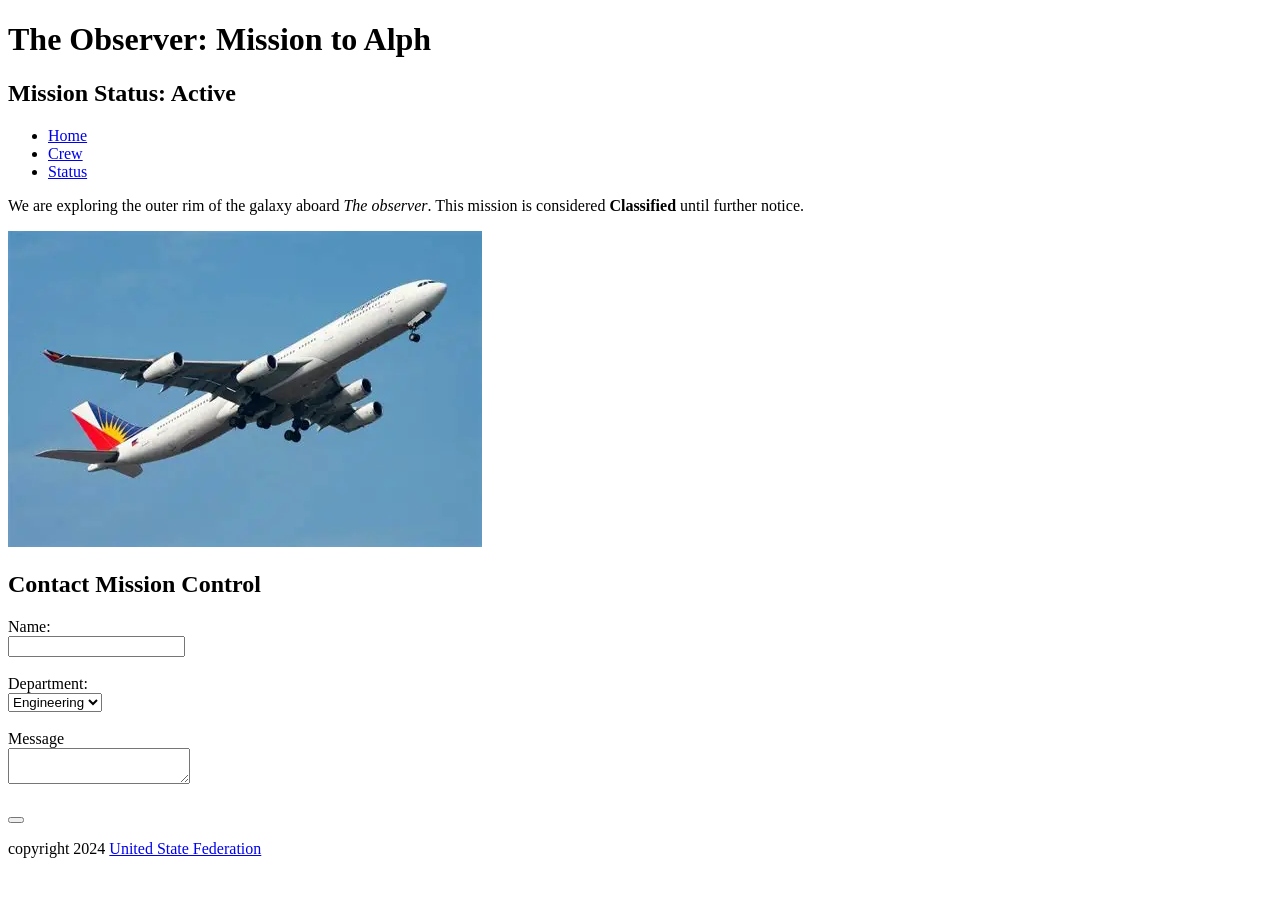
<file: IT223_Militante/index.html>
<!DOCTYPE html>
<html lang="en">
</head>
    <meta charset="UTF-8">
    <title>Mission Control</title>
</head>
<body>
    
<header>
      <h1> The Observer: Mission to Alph
      <h2>Mission Status: Active</h2>

      <nav>
        <ul>
            <li><a href="index.html">Home</a></li>
            <li><a href="crew.html">Crew</a></li>
            <li><a href="status.html">Status</a></li>
        </ul>
      </nav>
</header>

<main>
    <p>We are exploring the outer rim of the galaxy aboard 
    <em>The observer</em>. This mission is considered 
    <strong>Classified</strong> until further notice.
    </p>

<img src="images/PAL.jpg" alt="The observer spaceship flying in space.">

       <h2>Contact Mission Control</h2>
       <form>
        <label for="name">Name:</label><br>
        <input type="text" id="name" name="name"><br><br>

        <label for="department">Department:</label><br>
        <select id="department" name="department">
            <option>Engineering</option>
            <option>Science</option>
            </select><br><br>

        <label for="message">Message</label><br>
        <textarea id="message" name="message"></textarea><br><br>

        <button type="submit"></button>
        </form>
    </main>

    <footer>
    <p>
        copyright 2024
        <a href="https.//www.nasa.gov" target="_blank">
            United State Federation
        </a>
    </footer>
    
</body>
</html>
</file>
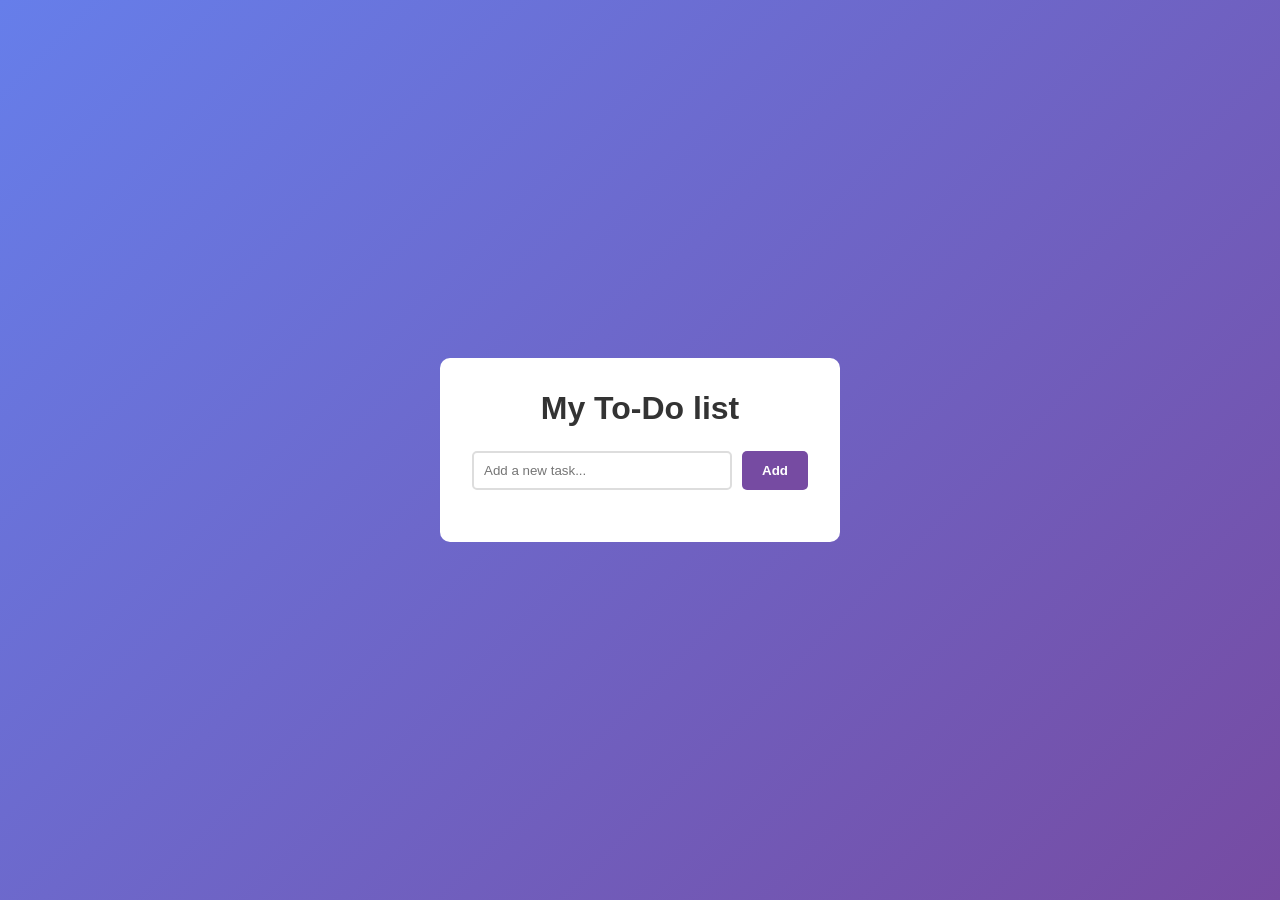
<file: ToDoListLab/index.html>
<!DOCTYPE html>
<html lang="en">
<head>
    <meta charset="UTF-8">
    <meta name="viewport" content="width=device-width, initial-scale=1.0">
    <title>My Dynamic To-Do List</title>
    <link rel="stylesheet" href="style.css">
</head>
<body>

    <div class ="container">
        <h1>My To-Do list</h1>

        <div class="input-group">
            <input type="text" id="taskInput" placeholder ="Add a new task...">
            <button id="addBtn">Add</button>
        </div>
        <ul id="taskList">
            </ul>
    </div>
    <script src="script.js"></script>
</body>
</html>
</file>
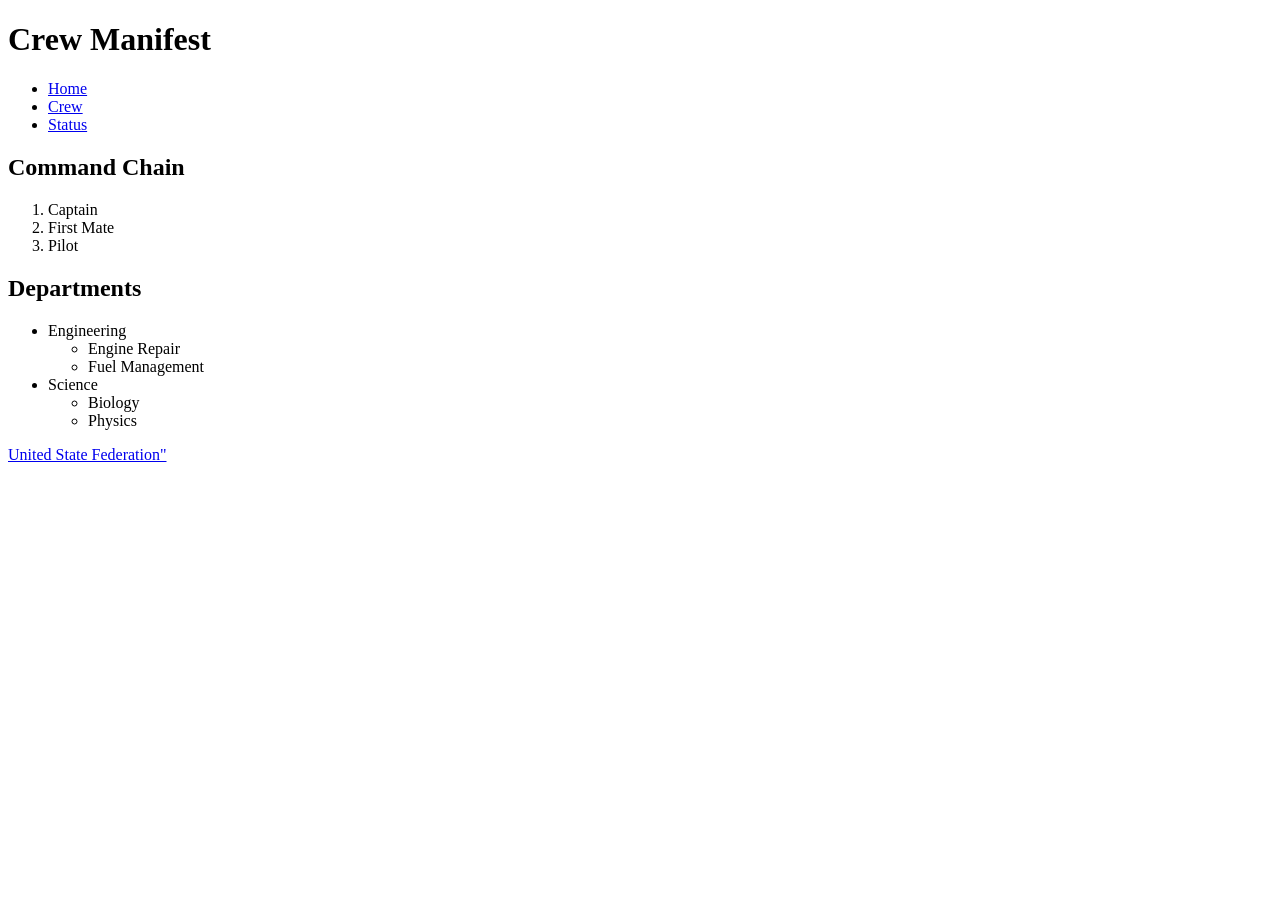
<file: IT223_Militante/crew.html>
<!DOCTYPE html>
<html lang en="en">
<head>
     <meta charset="UTF-8">
     <title>Crew Manifest</title>

</head>
<body>

<header>
    <h1>Crew Manifest</h1>

    <nav>
        <ul>
            <li><a href="index.html">Home</a></li>
            <li><a href="crew.html">Crew</a></li>
            <li><a href="status.html">Status</a></li>
        </ul>
      </nav>
</header>

<main>
    <h2>Command Chain</h2>
    <ol>
        <li>Captain</li>
        <li>First Mate</li>
        <li>Pilot</li>
    </ol>

    <h2>Departments</h2>
    <ul> 
        <li>Engineering</li>
    <ul>
        <li>Engine Repair</li>
        <li>Fuel Management</li>
    </ul>
</li>

<li>Science
    <ul>
        <li>Biology</li>
        <li>Physics</li>
    
    </ul>
</li>
</ul>
</main>
<footer>
    <p>
        <a href="https.//www.nasa.gov" target="_blank">
            United State Federation"
        </a>
    </p>
</footer>
      
</body>
</html>
</file>
<file: ToDoListLab/style.css>
*{
    margin:0;
    padding : 0;
    box-sizing: border-box;
    font-family: 'Segoe UI', 'Segoe UI', Tahoma, Geneva, Verdana, sans-serif;
}

body {

    background: linear-gradient(135deg, #667eea 0%, #764ba2 100%);
    min-height: 100vh;
    display: flex;
    justify-content: center;
    align-items: center;
}

.container {
    background: white;
    padding:  2rem;
    border-radius: 10px;
    box-shadow: 0 10px 25px rgba(0, 0, 0, 0, 0.2);
    width: 100%;
    max-width: 400px;
}
 h1 {
    text-align: center;
    color: #333;
    margin-bottom: 1.5rem;
 }

 .input-group {
    display: flex;
    gap: 10px;
    margin-bottom: 20px;
 }

 input[type="text"]{
    flex-grow: 1;
    padding: 10px;
    border: 2px solid #ddd;
    border-radius: 5px;
    outline: none;
    transition: broder-color 0.3s;
 }

 input[type="text"]:focus {
    border-color: #764ba2;
 }

 button#addBtn {
    padding: 10px 20px;
    background-color: #764ba2;
    color:  white;
    border: none;
    border-radius: 5px;
    cursor: pointer;
    font-weight: bold;
    transition: background-color 0.3s;
}

button#addBtn:hover {
    background-color: #5a3780;
}

ul{
    list-style-type: none;
}

li {
    background: #f9f9f9;
    padding: 10px;
    margin-bottom: 8px;
    border-radius: 5px;
    display: flex;
    justify-content: space-between;
    align-items: center;
    border-left: 5px solid #764ba2;
    transition: transform 0.2s;
}

li:hover {
    transform: translateX(5px);
}

li.completed {
    text-decoration: line-through;
    opacity: 0.6;
    border-left-color: #2ecc71;
}

.delete-btn {
    background: #e74c3c;
    color: white;
    border: none;
    padding: 5px 10px;
    border-radius: 3px;
    cursor: pointer;
    font-size: 0.8rem;
    margin-left: 10px;
}

.delete-btn:hover {
    background: #c0392b;
}
</file>
